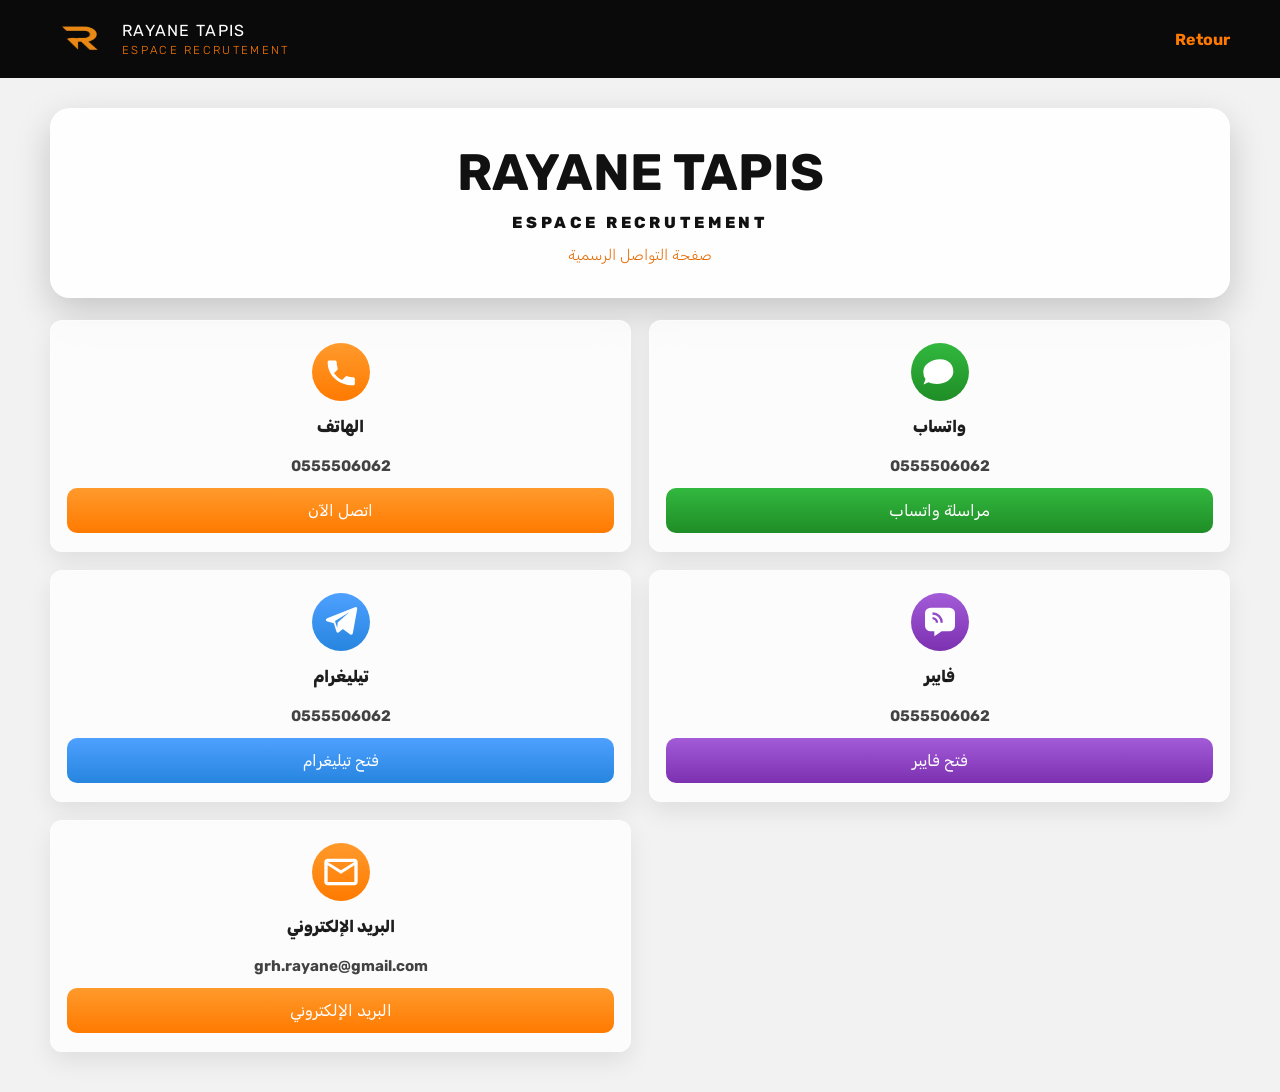
<file: contact.html>
<!DOCTYPE html>
<html lang="fr">
  <head>
    <meta charset="UTF-8" />
    <meta name="viewport" content="width=device-width, initial-scale=1.0" />
    <meta name="description" content="Contact RAYANE TAPIS" />
    <title>Contact | RAYANE TAPIS</title>
    <link rel="stylesheet" href="styles.css" />
           <link rel="icon" type="image/png" href="04a2f3eb-8599-47e1-9579-78458bc10f6a.png">

    <script defer src="script.js"></script>
  </head>
  <body>
    <main>
    <header class="site-header">
      <div class="container header-inner">
        <a class="brand" href="index.html" aria-label="RAYANE TAPIS accueil">
          <img class="brand-logo" src="04a2f3eb-8599-47e1-9579-78458bc10f6a.png" alt="Logo RAYANE TAPIS" />
          <span class="brand-text">
            <span class="brand-name">RAYANE TAPIS</span>
            <span class="brand-subtitle">ESPACE RECRUTEMENT</span>
          </span>
        </a>
        <a class="back-link" href="index.html">Retour</a>
      </div>
    </header>

    <main class="contact-page">
      <section class="contact-page-hero">
        <h1>RAYANE TAPIS</h1>
        <p>ESPACE RECRUTEMENT</p>
        <span>صفحة التواصل الرسمية</span>
      </section>

      <section class="contact-page-grid">
        <article class="contact-card">
          <div class="contact-icon icon-orange"><svg viewBox="0 0 24 24" aria-hidden="true"><path d="M6.6 10.8c1.3 2.6 3.4 4.7 6 6l2-2c.3-.3.7-.4 1.1-.3 1.1.4 2.4.6 3.6.6.6 0 1 .4 1 1V19c0 .6-.4 1-1 1C10.3 20 4 13.7 4 6.1c0-.6.4-1 1-1h3.4c.6 0 1 .4 1 1 0 1.2.2 2.4.6 3.6.1.4 0 .8-.3 1.1l-2.1 2.1Z"/></svg></div>
          <h3>الهاتف</h3>
          <p>0555506062</p>
          <a class="card-btn icon-orange" href="tel:0555506062">اتصل الآن</a>
        </article>

        <article class="contact-card">
          <div class="contact-icon icon-green"><svg viewBox="0 0 24 24" aria-hidden="true"><path d="M20 11.8c0 4-4.5 7.4-10 7.4-1.8 0-3.4-.3-4.9-1l-3 1.3 1.2-3.1A7.6 7.6 0 0 1 2 11.8C2 7.8 6.5 4.4 12 4.4s8 3.4 8 7.4Z"/></svg></div>
          <h3>واتساب</h3>
          <p>0555506062</p>
          <a class="card-btn icon-green" href="https://wa.me/0555506062" target="_blank" rel="noreferrer">مراسلة واتساب</a>
        </article>

        <article class="contact-card">
          <div class="contact-icon icon-blue">
            <svg viewBox="0 0 24 24" aria-hidden="true"><path d="M21.7 4.3c.2-1-.6-1.4-1.3-1.2L3.7 9.7c-1 .4-1 1.5-.2 1.8l4.2 1.3 1.6 5c.2.6.9.8 1.4.4l2.4-2 4.5 3.3c.6.4 1.4.1 1.5-.7l2.6-14.5ZM8.4 11.4l8.5-5.3-6.9 6.2-.3 3.2-1.3-4.1Z"/></svg>
          </div>
          <h3>تيليغرام</h3>
          <p>0555506062</p>
          <a class="card-btn icon-blue" href="https://t.me/RHRAYANETAPIS" target="_blank" rel="noreferrer">فتح تيليغرام</a>
        </article>

        <article class="contact-card">
          <div class="contact-icon icon-purple"><svg viewBox="0 0 24 24" aria-hidden="true"><path d="M6.4 3.4h11.2A3.4 3.4 0 0 1 21 6.8v7.4a3.4 3.4 0 0 1-3.4 3.4H13l-4.4 3v-3H6.4A3.4 3.4 0 0 1 3 14.2V6.8a3.4 3.4 0 0 1 3.4-3.4Zm1.1 4.2c1.3 0 2.5.5 3.4 1.4.9.9 1.4 2.1 1.4 3.4h1.4a6.1 6.1 0 0 0-6.2-6.2v1.4Zm0 2.8c.5 0 1 .2 1.4.6.4.4.6.9.6 1.4h1.4a3.4 3.4 0 0 0-3.4-3.4v1.4Z"/></svg></div>
          <h3>فايبر</h3>
          <p>0555506062</p>
          <a class="card-btn icon-purple" href="viber://chat?number=%2B213555506062">فتح فايبر</a>
        </article>

        <article class="contact-card">
          <div class="contact-icon icon-orange">
              <svg xmlns="http://www.w3.org/2000/svg" height="26px" viewBox="0 -960 960 960" width="26px" fill="#e3e3e3"><path d="M160-160q-33 0-56.5-23.5T80-240v-480q0-33 23.5-56.5T160-800h640q33 0 56.5 23.5T880-720v480q0 33-23.5 56.5T800-160H160Zm320-280L160-640v400h640v-400L480-440Zm0-80 320-200H160l320 200ZM160-640v-80 480-400Z"/></svg>              </div>
          </div>
          <h3>البريد الإلكتروني</h3>
          <p><a href="mailto:grh.rayane@gmail.com">grh.rayane@gmail.com</a></p>
          <a class="card-btn icon-orange"
   href="https://mail.google.com/mail/?view=cm&fs=1&to=grh.rayane@gmail.com&su=CV%20RAYANE%20TAPIS&body=Bonjour">
      البريد الإلكتروني
</a>  
        </article>
      </section>
    </main>
  </body>
</html>
</file>
<file: styles.css>
@import url('https://fonts.googleapis.com/css2?family=Lateef:wght@200;300;400;500;600;700;800&family=Rubik:ital,wght@0,300..900;1,300..900&display=swap');
:root {
  --bg: #0a0a0a;
  --bg-soft: #121212;
  --panel: #ffffff;
  --text: #111111;
  --white: #ffffff;
  --muted: #7f7f7f;
  --orange: #ff7a00;
  --orange-dark: #e56a00;
  --shadow: 0 8px 24px rgba(0, 0, 0, 0.12);
  --shadow-strong: 0 14px 36px rgba(0, 0, 0, 0.18);
  --radius-lg: 24px;
  --radius-md: 18px;
  --radius-sm: 12px;
  --container: 1180px;
}

* {
  box-sizing: border-box;
}

html {
  scroll-behavior: smooth;
}

body {
  margin: 0;
  color: var(--text);
  background: #f2f2f2;
/*
  font-family: "cairo", sans-serif;
  letter-spacing: -0.01em;*/
  font-family: "Rubik", sans-serif;
  font-optical-sizing: auto;
  font-weight: 300;


}

img {
 
  max-width: 100%;
}

a {
  color: inherit;
  text-decoration: none;
}

.container {
  width: min(calc(100% - 32px), var(--container));
  margin: 0 auto;
}

.site-header {
  background: var(--bg);
  color: var(--white);
  position: sticky;
  top: 0;
  z-index: 20;
  box-shadow: 0 1px 0 rgba(255, 255, 255, 0.05);
}

.header-inner {
  min-height: 78px;
  display: flex;
  align-items: center;
  justify-content: space-between;
  gap: 20px;
}

.brand {
  display: inline-flex;
  align-items: center;
  gap: 12px;
}

.brand-logo {
  width: 60px;
  height: 60px;/*
  object-fit: contain;
  flex: 0 0 auto;*/
} 
/**/
.hero-shell .container {
  
  width: 100%;
  max-width: 100%;
  margin: 0;/*
  padding-left: 32px;
  padding-right: 32px;*/
}



.hero-copy  {
  /*
  border:2px solid red;*/
  margin: 0 auto;
  align-items: center;
  text-align:center;
  max-width: 600px;
  margin-top:60px
}

.hero-grid {
  align-items: center;
  justify-content: center;
}
.hero-copy {
     padding: 88px 0 52px;
  display: flex;
  flex-direction: column;
  justify-content: center;
  max-width: 560px;
  position: relative;
  z-index: 2;
  }

.brand-text {
 
  display: grid;
  line-height: 1.40;
}

.brand-name {
  font-size: 1.00rem;
  font-weight: 400;
  letter-spacing: 0.08em;
}

.brand-subtitle {
  color: var(--orange);
  font-size: 0.72rem;
  letter-spacing: 0.2em;
}

.nav {
  display: flex;
  align-items: center;
  gap: 22px;
  flex-wrap: wrap;
  justify-content: flex-end;
}

.nav-link {
  display: inline-flex;
  align-items: center;
  gap: 8px;
  color: rgba(255, 255, 255, 0.88);
  padding: 10px 0;
  font-size: 0.92rem;
  font-weight: 600;
  position: relative;
}

.nav-link svg {
  width: 16px;
  height: 16px;
  fill: currentColor;
}

.nav-link::after {
  content: "";
  position: absolute;
  left: 0;
  right: 0;
  bottom: -6px;
  height: 2px;
  border-radius: 999px;
  background: transparent;
}

.nav-link.is-active,
.nav-link:hover {
  color: var(--orange);
}

.nav-link.is-active::after,
.nav-link:hover::after {
  background: var(--orange);
}

.hero-shell {
    width: 100%;
  background: var(--bg);
  color: var(--white);
  padding: 0 0px;
}

.hero-grid {
  display: grid;
  grid-template-columns: 1.05fr 0.95fr;
  align-items: stretch;
  min-height: 640px;
  position: relative;
}


.hero-copy {
  
  display: flex;
  flex-direction: column;
  justify-content: start;
  max-width: 640px;
  position: relative;
  z-index: 2;
}
.hero-copy h1 {
  font-size: 3.3rem;
  margin: 0;
 /* font-size: 60px;*/
}




.hero-copy h1 strong {
  color: var(--orange);
  font-weight: 600;
}

.hero-copy h2 {
  font-size: clamp(1rem, 1.8vw, 1.42rem);
  letter-spacing: 0.17em;
  font-weight: 700;
  margin: 9px;
  
}




.hero-arabic {
  margin: 28px 0 0;
  font-size: clamp(1.05rem, 2vw, 1.4rem);
  font-weight: 700;
  line-height: 1.9;


}

.hero-text {
  margin: 18px 0 0;
  max-width: 500px;
  color: rgba(255, 255, 255, 0.85);
  line-height: 1.75;
  font-size: 1rem;
}

.hero-media {
  position: absolute;
  inset: 0 0 0 42%;
  min-height: 640px;
  overflow: hidden;
  border-left: 4px solid var(--orange);
  clip-path: polygon(12% 0, 100% 0, 100% 100%, 0 100%);
}

.hero-media img {
  width: 100%;
  height: 100%;
  object-fit: cover;
  object-position: center;
}

.hero-media::before {
  content: "";
  position: absolute;
  inset: 0;
  background:
    linear-gradient(90deg, rgba(0, 0, 0, 0.78) 0%, rgba(0, 0, 0, 0.52) 28%, rgba(0, 0, 0, 0.12) 62%, rgba(0, 0, 0, 0) 100%),
    linear-gradient(180deg, rgba(0, 0, 0, 0.18), rgba(0, 0, 0, 0.42));
  pointer-events: none;
}

.hero-media-accent {
  position: absolute;
  inset: 0 auto 0 0;
  width: 6px;
  background: var(--orange);
  transform: skewX(-20deg) translateX(-16px);
  box-shadow: 0 0 18px rgba(255, 122, 0, 0.85);
}

.white-card {
  margin-top: -90px;
  background: rgba(255, 255, 255, 0.92);
  backdrop-filter: blur(14px);
  -webkit-backdrop-filter: blur(14px);
  border-radius: 18px;
  box-shadow: var(--shadow-strong);
  padding: 30px 26px 34px;
}

.section-heading {
  display: flex;
  align-items: center;
  justify-content: center;
  gap: 18px;
  text-align: center;
  margin-bottom: 28px;
}

.section-heading-center > div {
  min-width: 0;
}

.section-line {
  width: 42px;
  height: 2px;
  background: linear-gradient(90deg, transparent, var(--orange), transparent);
  border-radius: 999px;
}

.section-kicker {
  margin: 0;
  font-size: 2.1rem;
  color: #000000;
  font-weight: 800;
}

.section-heading h2 {
  margin: 6px 0 0;
  font-size: clamp(1rem, 1.8vw, 1.35rem);
  color: #444;
  font-weight: 500;
}

.contact-grid {
  display: grid;
  grid-template-columns: repeat(5, minmax(0, 1fr));
  gap: 18px;
}

.contact-card {
  background: rgba(255, 255, 255, 0.74);
  border-radius: var(--radius-sm);
  border: 1px solid rgba(255, 255, 255, 0.42);
  box-shadow: 0 10px 24px rgba(0, 0, 0, 0.08);
  padding: 22px 16px 18px;
  text-align: center;
  display: grid;
  justify-items: center;
  gap: 8px;
  transition: transform 180ms ease, box-shadow 180ms ease;
  backdrop-filter: blur(16px);
  -webkit-backdrop-filter: blur(16px);
}

.contact-card:hover,
.qr-card:hover {
  transform: translateY(-4px);
  box-shadow: var(--shadow-strong);
}

.contact-icon {
  width: 58px;
  height: 58px;
  border-radius: 50%;
  display: grid;
  place-items: center;
}

.contact-icon svg,
.cv-icon svg,
.values-strip svg,
.qr-note svg {
  width:40px;
  height: 40px;
  fill: #fff;
}
.qrb{
  width: 50px;
  height:50px;
}

.contact-card h3 {
  margin: 0;
  padding:8px;
  font-size: 1.02rem;
  font-weight: 800;
  color: #000000e1;
}

.contact-card p {
  margin: 0;
  padding:5px;
  font-size: 0.95rem;
  color: #000000bd;
  font-weight: 700;
  min-height: 22px;
}

.card-btn {
  display: inline-flex;
  align-items: center;
  justify-content: center;
  width: 100%;
  min-height: 38px;
  border-radius: 10px;
  color: #fff;
  font-size: 1rem;
  font-weight: 400;
  padding: 13px;
  border:none;
  /*
  box-shadow: inset 0 -2px 0 rgba(0, 0, 0, 0.12);*/
}

.card-btn.icon-orange { background: linear-gradient(180deg, #ff9a2c, var(--orange)); }
.card-btn.icon-green { background: linear-gradient(180deg, #32b83f, #1f8d26); }
.card-btn.icon-blue { background: linear-gradient(180deg, #4ea0ff, #2685df); }
.card-btn.icon-purple { background: linear-gradient(180deg, #a35bd8, #7c31b0); }

.contact-card a[href^="mailto"] {
  word-break: break-word;
}

.icon-orange { background: linear-gradient(180deg, #ff9a2c, var(--orange)); }
.icon-green { background: linear-gradient(180deg, #32b83f, #1f8d26); }
.icon-blue { background: linear-gradient(180deg, #4ea0ff, #2685df); }
.icon-purple { background: linear-gradient(180deg, #a35bd8, #7c31b0); }

.bottom-panels {
  display: grid;
  grid-template-columns: 1.15fr 0.85fr;
  gap: 20px;
  margin-top: 20px;
}

.cv-panel,
.openings-panel {
  border-radius: var(--radius-sm);
  border: 1px solid rgba(255, 255, 255, 0.36);
  box-shadow: 0 10px 24px rgba(0, 0, 0, 0.08);
  background: rgba(255, 255, 255, 0.76);
  min-height: 220px;
  backdrop-filter: blur(16px);
  -webkit-backdrop-filter: blur(16px);
}

.cv-panel {
  display: grid;
  grid-template-columns: 84px 1fr;
  gap: 18px;
  padding: 26px 24px;
  align-items: center;
}

.cv-icon {
  width: 70px;
  height: 68px;
  border-radius: 50%;
  background: var(--orange);
  display: grid;
  place-items: center;
  justify-self: center;
}

.cv-panel h3,
.openings-panel h3 {
  margin: 0;
  color: var(--orange-dark);
  font-size: 1.6rem;
  font-weight: 700;
  
}

.cv-panel p,
.openings-panel p {
  margin: 5px 0 0;
  color: #000000d0;
  line-height: 1.8;
    font-weight: 400;

}

.cv-mail {
  display: inline-flex;
  margin-top: 14px;
  padding: 10px 14px;
  border-radius: 8px;
  background: #111;
  color: var(--orange);
  font-weight: 800;
}

.cv-cta {
  width: fit-content;
  margin-top: 14px;
}

.openings-panel {
  padding: 32px 36px;
  border-bottom: 4px solid var(--orange);
  text-align: right;
  display: flex;
  flex-direction: column;
  align-items: flex-end;
}

.openings-header {
  width: 100%;
 
  align-items: center;
  display:flex;
  justify-content:center;
  
  gap: 12px;

}

.openings-panel h3 {
  color:#000000bd;
  padding:20px;
}
.openings-panel strong {
  display: block;
  margin-top: 24px;
  color: var(--orange-dark);
  font-weight: 800;
}

.values-section {
  margin-top: 26px;
}

.values-strip {
  background: var(--bg);
  color: #fff;
  border-radius: 0;
  min-height: 96px;
  display: grid;
  grid-template-columns: 1fr 1fr 0.8fr;
  align-items: center;
  gap: 20px;
  padding: 14px 18px;
}

.values-brand,
.values-team {
  display: flex;
  align-items: center;
  gap: 14px;
}

.values-brand img {
  width: 90px;
  height: 90px;
  object-fit: contain;
}

.values-brand strong,
.values-team strong {
  display: block;
  font-size: 1rem;
}

.values-brand span,
.values-team span {
  display: block;
  color: rgba(255, 255, 255, 0.78);
  font-size: 0.85rem;
}

.values-list {
  display: flex;
  justify-content: center;
  align-items: center;
  gap: 20px;
  text-transform: uppercase;
  font-size: 0.82rem;
  font-weight: 400;
  letter-spacing: 0.16em;
}

.values-list span + span {
  position: relative;
}

.values-list span + span::before,
.values-list span + span::after {
  content: "·";
  color: var(--orange);
  margin: 0 8px;
}

.qr-section {
  background: var(--bg);
  color: #fff;
  padding: 42px 0 48px;
  margin-top: 50px;
}

.qr-grid {
  display: grid;
  grid-template-columns: 1fr 420px;
  align-items: center;
  gap: 36px;
}

.qr-copy {
  display: flex;
  flex-direction: column;
  align-items: center;
  gap: 10px;
  /*
  border:2px solid red;*/

}
.s1{
  font-size: 18px;
  padding-top: 5px;
}
.sg{
  font-size:10px;
  padding-top: 5px;
}

.qr-brand {
  width: 320px;
  height: 320px;
  
  object-fit: contain;
}

.qr-copy h2 {
  margin: 0;
  padding:0;
  font-size: clamp(2rem, 4vw, 3.5rem);
  letter-spacing: 0.04em;
  margin-top:-100px;
}

.qr-copy p {
  margin: 0;
  color: rgba(255, 255, 255, 0.8);
  letter-spacing: 0.32em;
}

.qr-note {
  margin-top: 14px;
  display: inline-flex;
  align-items: center;
  gap: 12px;
  color: #fff;
  font-size: 1rem;
  font-weight: 700;
}

.qr-note svg {
  width: 22px;
  height: 22px;
  fill: currentColor;
}

.qr-card {
  background: #fff;
  border-radius: 24px;
  box-shadow: 0 16px 34px rgba(0, 0, 0, 0.22);
  padding: 12px;
  display: grid;
  place-items: center;
  /*
  border:2px solid red;*/
}

.qr-card img {
  aspect-ratio: 1;
  object-fit: contain;
}

.site-footer {
  background: var(--bg);
  color: #fff;
  padding: 0 0 22px;
}

.footer-inner {
  min-height: 104px;
  display: flex;
  align-items: center;
  justify-content: space-between;
  gap: 16px;
  border-top: 1px solid rgba(255, 255, 255, 0.08);
  padding-top: 18px;
}

.footer-brand {
  display: flex;
  align-items: center;
  gap: 12px;
}

.footer-brand img {
  width: 48px;
  height: 48px;
  object-fit: contain;
}

.footer-brand strong,
.footer-brand span {
  display: block;
}

.footer-brand strong {
  font-size: 0.95rem;
  letter-spacing: 0.08em;
}

.footer-brand span {
  color: rgba(255, 255, 255, 0.72);
  font-size: 0.72rem;
  letter-spacing: 0.2em;
}

.footer-inner p {
  margin: 0;
  color: rgba(255, 255, 255, 0.78);
}

.back-link {
  color: var(--orange);
  font-weight: 700;
}

.contact-page {
  width: min(calc(100% - 32px), var(--container));
  margin: 30px auto 40px;
}

.contact-page-hero {
  background: rgba(255, 255, 255, 0.92);
  border-radius: 20px;
  box-shadow: var(--shadow-strong);
  text-align: center;
  padding: 34px 20px;
  margin-bottom: 22px;
}

.contact-page-hero h1 {
  margin: 0;
  font-size: clamp(2rem, 4vw, 3.8rem);
}

.contact-page-hero p {
  margin: 10px 0 0;
  font-weight: 800;
  letter-spacing: 0.24em;
}

.contact-page-hero span {
  display: block;
  margin-top: 14px;
  color: var(--orange-dark);
  font-size: 0.95rem;
}

.contact-page-grid {
  display: grid;
  grid-template-columns: repeat(2, minmax(0, 1fr));
  gap: 18px;
}

@media (max-width: 1080px) {
  .hero-grid,
  .qr-grid,
  .bottom-panels,
  .values-strip,
  .contact-page-grid {
    grid-template-columns: 1fr;
  }


  .hero-grid {
    min-height: auto;
  }



  .hero-media {
    position: relative;
    inset: auto;
    min-height: 420px;
    clip-path: none;
    border-left: 0;
    border-top: 4px solid var(--orange);
  }

  .values-list {
    justify-content: flex-start;
  }

  .footer-inner {
    flex-direction: column;
    align-items: flex-start;
  }
}

@media (max-width: 840px) {
  .header-inner {
    flex-direction: column;
    align-items: flex-start;
    padding: 14px 0;
  }

  .nav {
    justify-content: flex-start;
    gap: 14px;
  }

  .contact-grid {
    grid-template-columns: repeat(2, minmax(0, 1fr));
  }

  .cv-panel {
    grid-template-columns: 1fr;
  }
}

@media (max-width: 620px) {
  .container,
  .contact-page {
    width: calc(100% - 20px);
  }

  .nav-link span {
    display: none;
  }

  .nav-link {
    padding: 8px 0;
  }

  .contact-grid {
    grid-template-columns: 1fr;
  }

  .white-card {
    padding: 16px 12px 20px;
    border-radius: 16px;
  }

  .section-heading {
    gap: 12px;
  }

  .section-line {
    width: 24px;
  }

  .hero-copy h1 {
    font-size: 2.8rem;
  }

  .hero-copy h2 {
    letter-spacing: 0.22em;

    
  }
/*
  .qr-brand {
    width: 90px;
    height: 90px;
  }*/
}
@media (max-width: 1080px) {
  .hero-shell .container {
    width: 100%;
    max-width: 100%;
    margin: 0;
    padding: 0;
  }
}
@media (max-width: 620px) {

  .cv-panel h3,
  .openings-panel h3 {
    text-align: center;
  }

}

.hr-1 {
  width: 150px;
  height:2px;
  border:0px;
  background: var(--orange);
 

  margin:0
}
/* ===== HERO ANIMATIONS ===== */

.hero-copy h1 {
  animation: fadeUp 1s ease forwards;
}

.hero-copy h2 {
  opacity: 0;
  animation: fadeUp 1s ease forwards;
  animation-delay: 0.3s;
}

.hero-arabic {
  opacity: 0;
  animation: fadeUp 1s ease forwards;
  animation-delay: 0.6s;
}

.hero-text {
  opacity: 0;
  animation: fadeUp 1s ease forwards;
  animation-delay: 0.9s;
}

.hero-media {
  animation: zoomIn 1.5s ease forwards;
}

/* تأثير عند المرور بالماوس */
.hero-copy h1:hover {
  transform: scale(1.03);
  transition: 0.3s;
}

/* الحركة الأساسية */
@keyframes fadeUp {
  from {
    opacity: 0;
    transform: translateY(40px);
  }

  to {
    opacity: 1;
    transform: translateY(0);
  }
}

/* حركة الصورة */
@keyframes zoomIn {
  from {
    opacity: 0;
    transform: scale(1.1);
  }

  to {
    opacity: 1;
    transform: scale(1);
  }
}
</file>
